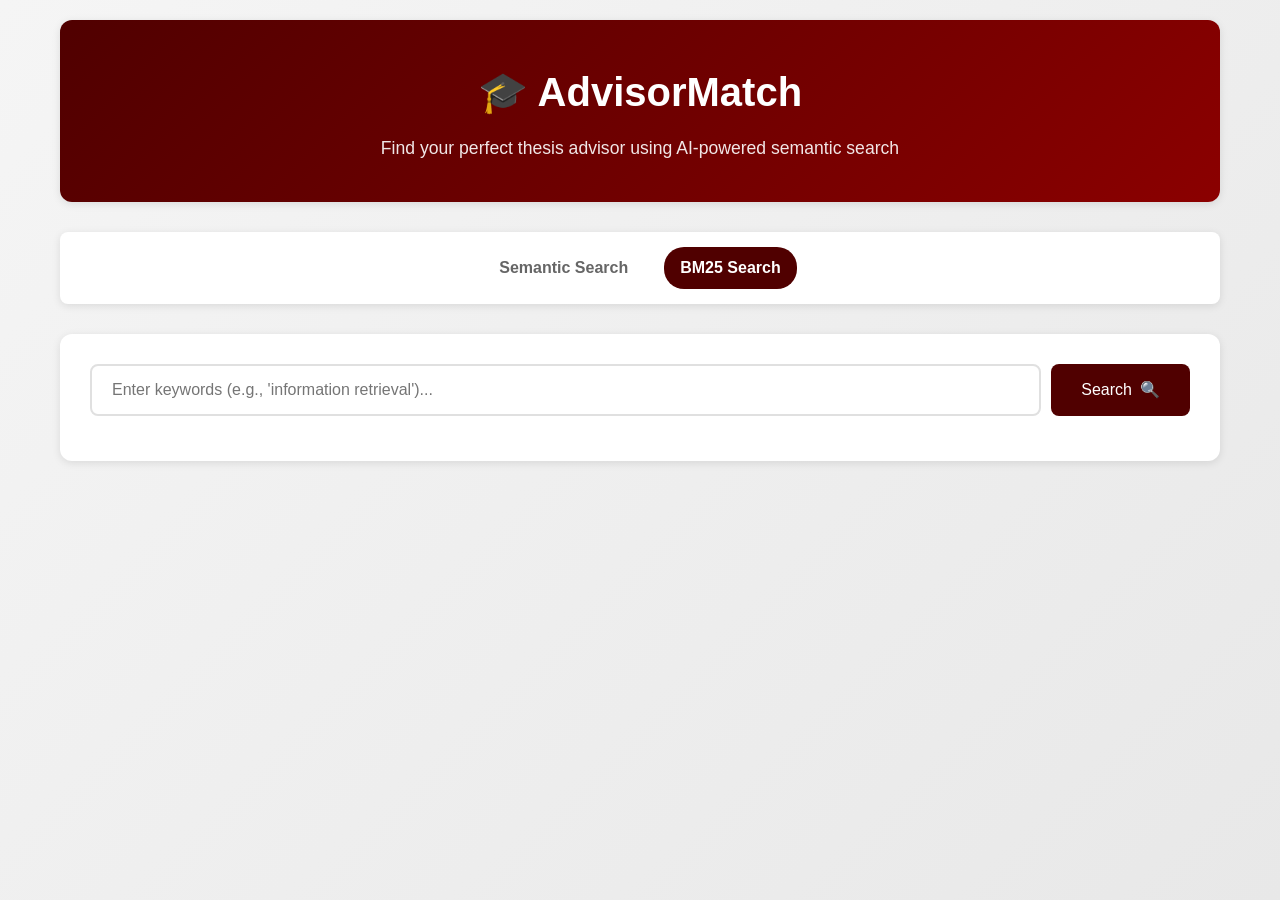
<file: frontend/bm25.html>
<!DOCTYPE html>
<html lang="en">

<head>
    <meta charset="UTF-8">
    <meta name="viewport" content="width=device-width, initial-scale=1.0">
    <title>AdvisorMatch - BM25 Lexical Search</title>
    <link rel="stylesheet" href="css/styles.css">
    <style>
        .bm25-header {
            background: #f8f9fa;
            border-bottom: 1px solid #e9ecef;
            padding: 20px 0;
            margin-bottom: 30px;
        }

        .bm25-badge {
            background: #6c757d;
            color: white;
            padding: 4px 8px;
            border-radius: 4px;
            font-size: 0.8em;
            vertical-align: middle;
            margin-left: 10px;
        }

        .paper-card {
            background: white;
            border: 1px solid #e9ecef;
            border-radius: 8px;
            padding: 20px;
            margin-bottom: 15px;
            transition: transform 0.2s, box-shadow 0.2s;
        }

        .paper-card:hover {
            transform: translateY(-2px);
            box-shadow: 0 4px 12px rgba(0, 0, 0, 0.05);
        }

        .paper-score {
            float: right;
            background: #e9ecef;
            padding: 4px 8px;
            border-radius: 4px;
            font-weight: bold;
            color: #495057;
        }

        .paper-prof {
            color: #500000;
            font-weight: 600;
            margin-top: 5px;
        }
    </style>
</head>

<body>
    <div class="container">
        <!-- Header -->
        <header class="header">
            <div class="logo-container">
                <div class="logo">
                    <h1>🎓 AdvisorMatch</h1>
                </div>
                <p class="tagline">Find your perfect thesis advisor using AI-powered semantic search</p>
            </div>
        </header>

        <!-- Navigation -->
        <nav class="main-nav">
            <a href="index.html" class="nav-link">Semantic Search</a>
            <a href="bm25.html" class="nav-link active">BM25 Search</a>
        </nav>

        <!-- Search Section -->
        <section class="search-section">
            <div class="search-box">
                <input type="text" id="searchInput" placeholder="Enter keywords (e.g., 'information retrieval')..."
                    autocomplete="off">
                <button id="searchButton" class="search-btn">
                    <span class="btn-text">Search</span>
                    <span class="btn-icon">🔍</span>
                </button>
            </div>
        </section>

        <div id="loadingSpinner" class="loading-spinner hidden">
            <div class="spinner"></div>
            <p>Calculating BM25 scores...</p>
        </div>

        <div id="errorMessage" class="error-message hidden"></div>

        <div id="resultsSection" class="results-section hidden">
            <div class="results-header">
                <h2 id="resultsInfo">Results</h2>
            </div>
            <div id="resultsContainer" class="results-container">
                <!-- Results will be injected here -->
            </div>
        </div>
    </div>

    <script src="js/bm25.js"></script>
</body>

</html>
</file>
<file: frontend/css/styles.css>
/* AdvisorMatch Styles */

* {
    margin: 0;
    padding: 0;
    box-sizing: border-box;
}

:root {
    --primary-color: #500000;
    --secondary-color: #8B0000;
    --accent-color: #FFD700;
    --text-color: #333;
    --bg-color: #f5f5f5;
    --card-bg: #ffffff;
    --border-color: #e0e0e0;
    --shadow: 0 2px 8px rgba(0, 0, 0, 0.1);
    --shadow-hover: 0 4px 16px rgba(0, 0, 0, 0.15);
}

body {
    font-family: 'Segoe UI', Tahoma, Geneva, Verdana, sans-serif;
    background: linear-gradient(135deg, #f5f5f5 0%, #e8e8e8 100%);
    color: var(--text-color);
    line-height: 1.6;
    min-height: 100vh;
}

.container {
    max-width: 1200px;
    margin: 0 auto;
    padding: 20px;
}

/* Header */
.header {
    text-align: center;
    padding: 40px 20px;
    background: linear-gradient(135deg, var(--primary-color) 0%, var(--secondary-color) 100%);
    color: white;
    border-radius: 12px;
    margin-bottom: 30px;
    box-shadow: var(--shadow);
}

.logo-container {
    display: flex;
    flex-direction: column;
    align-items: center;
    gap: 5px;
}

.logo h1 {
    font-size: 2.5rem;
    margin-bottom: 5px;
}

.tagline {
    font-size: 1.1rem;
    opacity: 0.9;
    color: white;
}

/* Navigation Bar */
.main-nav {
    display: flex;
    justify-content: center;
    gap: 20px;
    margin-bottom: 30px;
    background: white;
    padding: 15px;
    border-radius: 8px;
    box-shadow: var(--shadow);
}

.nav-link {
    text-decoration: none;
    color: #666;
    font-weight: 600;
    padding: 8px 16px;
    border-radius: 20px;
    transition: all 0.3s;
}

.nav-link:hover {
    color: var(--primary-color);
    background: #f0f0f0;
}

.nav-link.active {
    color: white;
    background: var(--primary-color);
}

/* Search Section */
.search-section {
    background: var(--card-bg);
    padding: 30px;
    border-radius: 12px;
    box-shadow: var(--shadow);
    margin-bottom: 30px;
}

.search-box {
    display: flex;
    gap: 10px;
    margin-bottom: 15px;
}

#searchInput {
    flex: 1;
    padding: 15px 20px;
    font-size: 1rem;
    border: 2px solid var(--border-color);
    border-radius: 8px;
    transition: border-color 0.3s;
}

#searchInput:focus {
    outline: none;
    border-color: var(--primary-color);
}

.search-btn {
    padding: 15px 30px;
    background: var(--primary-color);
    color: white;
    border: none;
    border-radius: 8px;
    font-size: 1rem;
    cursor: pointer;
    display: flex;
    align-items: center;
    gap: 8px;
    transition: all 0.3s;
}

.search-btn:hover {
    background: var(--secondary-color);
    transform: translateY(-2px);
    box-shadow: var(--shadow-hover);
}

.secondary-btn {
    background: white;
    color: #475569;
    border: 1px solid #cbd5e1;
    padding: 10px 20px;
    border-radius: 8px;
    font-weight: 500;
    cursor: pointer;
    transition: all 0.2s;
}

.secondary-btn:hover {
    background: #f8fafc;
    border-color: #94a3b8;
    color: #1e293b;
}

.search-options {
    display: flex;
    gap: 20px;
    align-items: center;
}

.search-options label {
    display: flex;
    align-items: center;
    gap: 10px;
}

.search-options input[type="number"] {
    width: 60px;
    padding: 8px;
    border: 1px solid var(--border-color);
    border-radius: 4px;
}

/* Loading Spinner */
.loading-spinner {
    text-align: center;
    padding: 40px;
}

.spinner {
    width: 50px;
    height: 50px;
    border: 4px solid var(--border-color);
    border-top-color: var(--primary-color);
    border-radius: 50%;
    animation: spin 1s linear infinite;
    margin: 0 auto 20px;
}

@keyframes spin {
    to {
        transform: rotate(360deg);
    }
}

/* Error Message */
.error-message {
    background: #fee;
    color: #c00;
    padding: 20px;
    border-radius: 8px;
    border-left: 4px solid #c00;
    margin-bottom: 20px;
}

/* Results Section */
.results-section {
    margin-top: 30px;
}

.results-header {
    margin-bottom: 20px;
}

.results-header h2 {
    color: var(--primary-color);
    margin-bottom: 10px;
}

.results-info {
    color: #666;
    font-size: 0.95rem;
}

.results-container {
    display: grid;
    gap: 20px;
}

/* Professor Card */
.professor-card {
    background: var(--card-bg);
    border-radius: 12px;
    padding: 25px;
    box-shadow: var(--shadow);
    transition: all 0.3s;
    border-left: 4px solid var(--primary-color);
}

.professor-card:hover {
    transform: translateY(-4px);
    box-shadow: var(--shadow-hover);
}

.professor-header {
    display: flex;
    justify-content: space-between;
    align-items: start;
    margin-bottom: 15px;
}

.professor-info h3 {
    color: var(--primary-color);
    font-size: 1.4rem;
    margin-bottom: 5px;
}

.professor-header-content {
    display: flex;
    gap: 20px;
    align-items: center;
    flex: 1;
}

.professor-image {
    width: 120px;
    height: 120px;
    border-radius: 50%;
    object-fit: cover;
    border: 3px solid var(--border-color);
    box-shadow: 0 4px 8px rgba(0, 0, 0, 0.1);
}

.professor-meta {
    color: #666;
    font-size: 1rem;
}

/* Semi-Circle Gauge */
.gauge-container {
    position: relative;
    width: 120px;
    height: 60px;
    margin-left: 20px;
}

.gauge-svg {
    width: 100%;
    height: 100%;
    overflow: visible;
}



.nav-links {
    display: flex;
    gap: 20px;
}

.nav-links a {
    text-decoration: none;
    color: #555;
    font-weight: 500;
    transition: color 0.2s;
}

.nav-links a:hover {
    color: var(--primary-color);
}

.nav-links a.active {
    color: var(--primary-color);
    font-weight: 700;
}

.logo {
    display: flex;
    align-items: center;
    gap: 10px;
    font-size: 1.5rem;
    font-weight: 700;
    color: white;
    justify-content: center;
}

.gauge-text {
    position: absolute;
    bottom: 0;
    left: 0;
    width: 100%;
    text-align: center;
    font-size: 1.2rem;
    font-weight: bold;
    color: var(--text-color);
    line-height: 1;
}

.gauge-label {
    position: absolute;
    bottom: -20px;
    width: 100%;
    text-align: center;
    font-size: 0.8rem;
    color: #666;
}

.professor-details {
    margin: 15px 0;
}

.detail-row {
    display: flex;
    gap: 20px;
    margin: 8px 0;
    font-size: 0.9rem;
}

.detail-label {
    font-weight: 600;
    color: #555;
    min-width: 120px;
}

.detail-value {
    color: #333;
}

.score-breakdown {
    display: flex;
    gap: 15px;
    margin: 15px 0;
    padding: 15px;
    background: #f9f9f9;
    border-radius: 8px;
}

.score-item {
    flex: 1;
    text-align: center;
}

.score-item-label {
    font-size: 0.8rem;
    color: #666;
    margin-bottom: 5px;
}

.score-item-value {
    font-size: 1.1rem;
    font-weight: bold;
    color: var(--primary-color);
}

/* Publications */
.publications-section {
    margin-top: 15px;
}

.publications-section h4 {
    color: var(--primary-color);
    margin-bottom: 10px;
    font-size: 1.1rem;
}

.publication-item {
    background: #f9f9f9;
    padding: 15px;
    border-radius: 8px;
    margin-bottom: 10px;
    border-left: 4px solid #ccc;
    /* Default */
}

.pub-border-green {
    border-left-color: #28a745;
}

.pub-border-amber {
    border-left-color: #ffc107;
}

.pub-border-red {
    border-left-color: #dc3545;
}

.publication-title {
    font-weight: 600;
    color: #333;
    margin-bottom: 5px;
}

.publication-meta {
    display: flex;
    gap: 15px;
    font-size: 0.85rem;
    color: #666;
}

.similarity-score {
    color: var(--primary-color);
    font-weight: 600;
}

/* Footer */
.footer {
    text-align: center;
    padding: 30px 20px;
    margin-top: 50px;
    color: #666;
    font-size: 0.9rem;
}

.api-link a {
    color: var(--primary-color);
    text-decoration: none;
}

.api-link a:hover {
    text-decoration: underline;
}

/* Utility Classes */
.hidden {
    display: none !important;
}

/* Responsive Design */
@media (max-width: 768px) {
    .logo h1 {
        font-size: 2rem;
    }

    .search-box {
        flex-direction: column;
    }

    .professor-header {
        flex-direction: column;
        gap: 10px;
    }

    .score-breakdown {
        flex-direction: column;
    }

    .detail-row {
        flex-direction: column;
        gap: 5px;
    }
}
</file>
